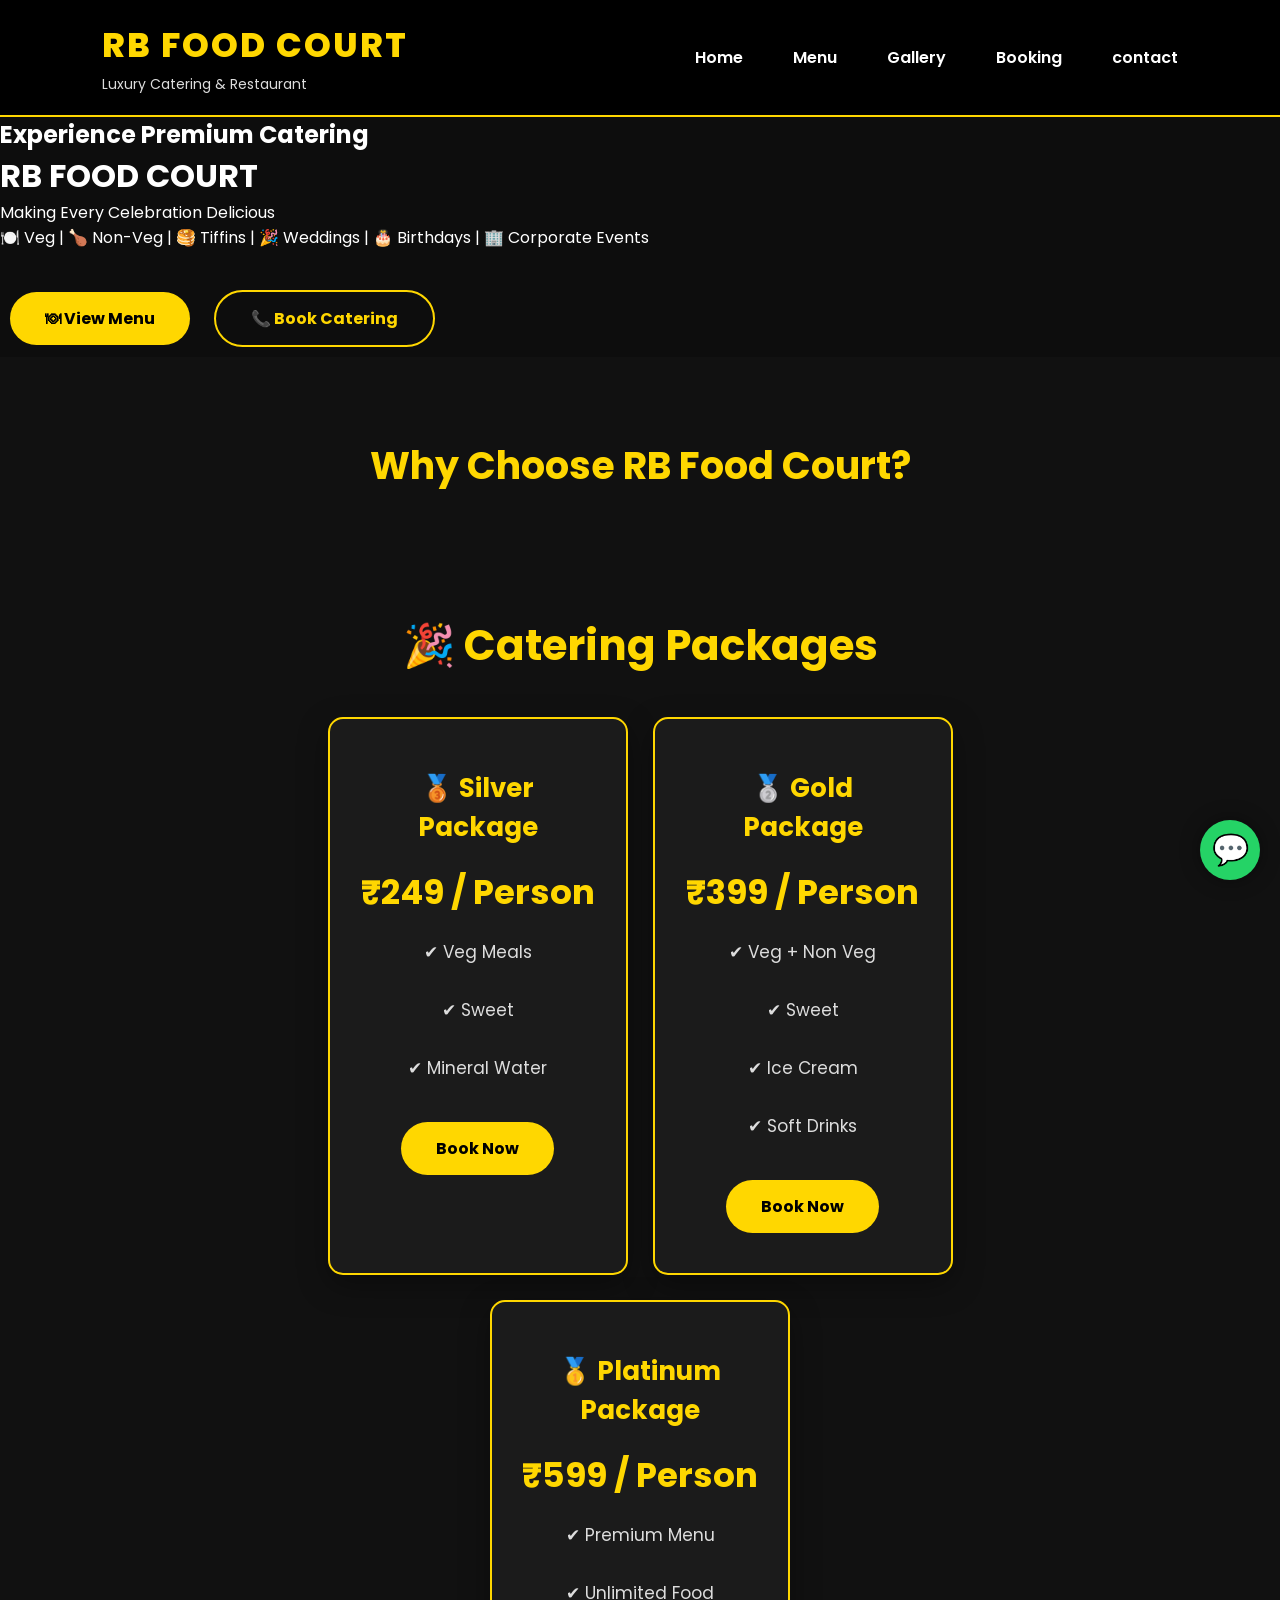
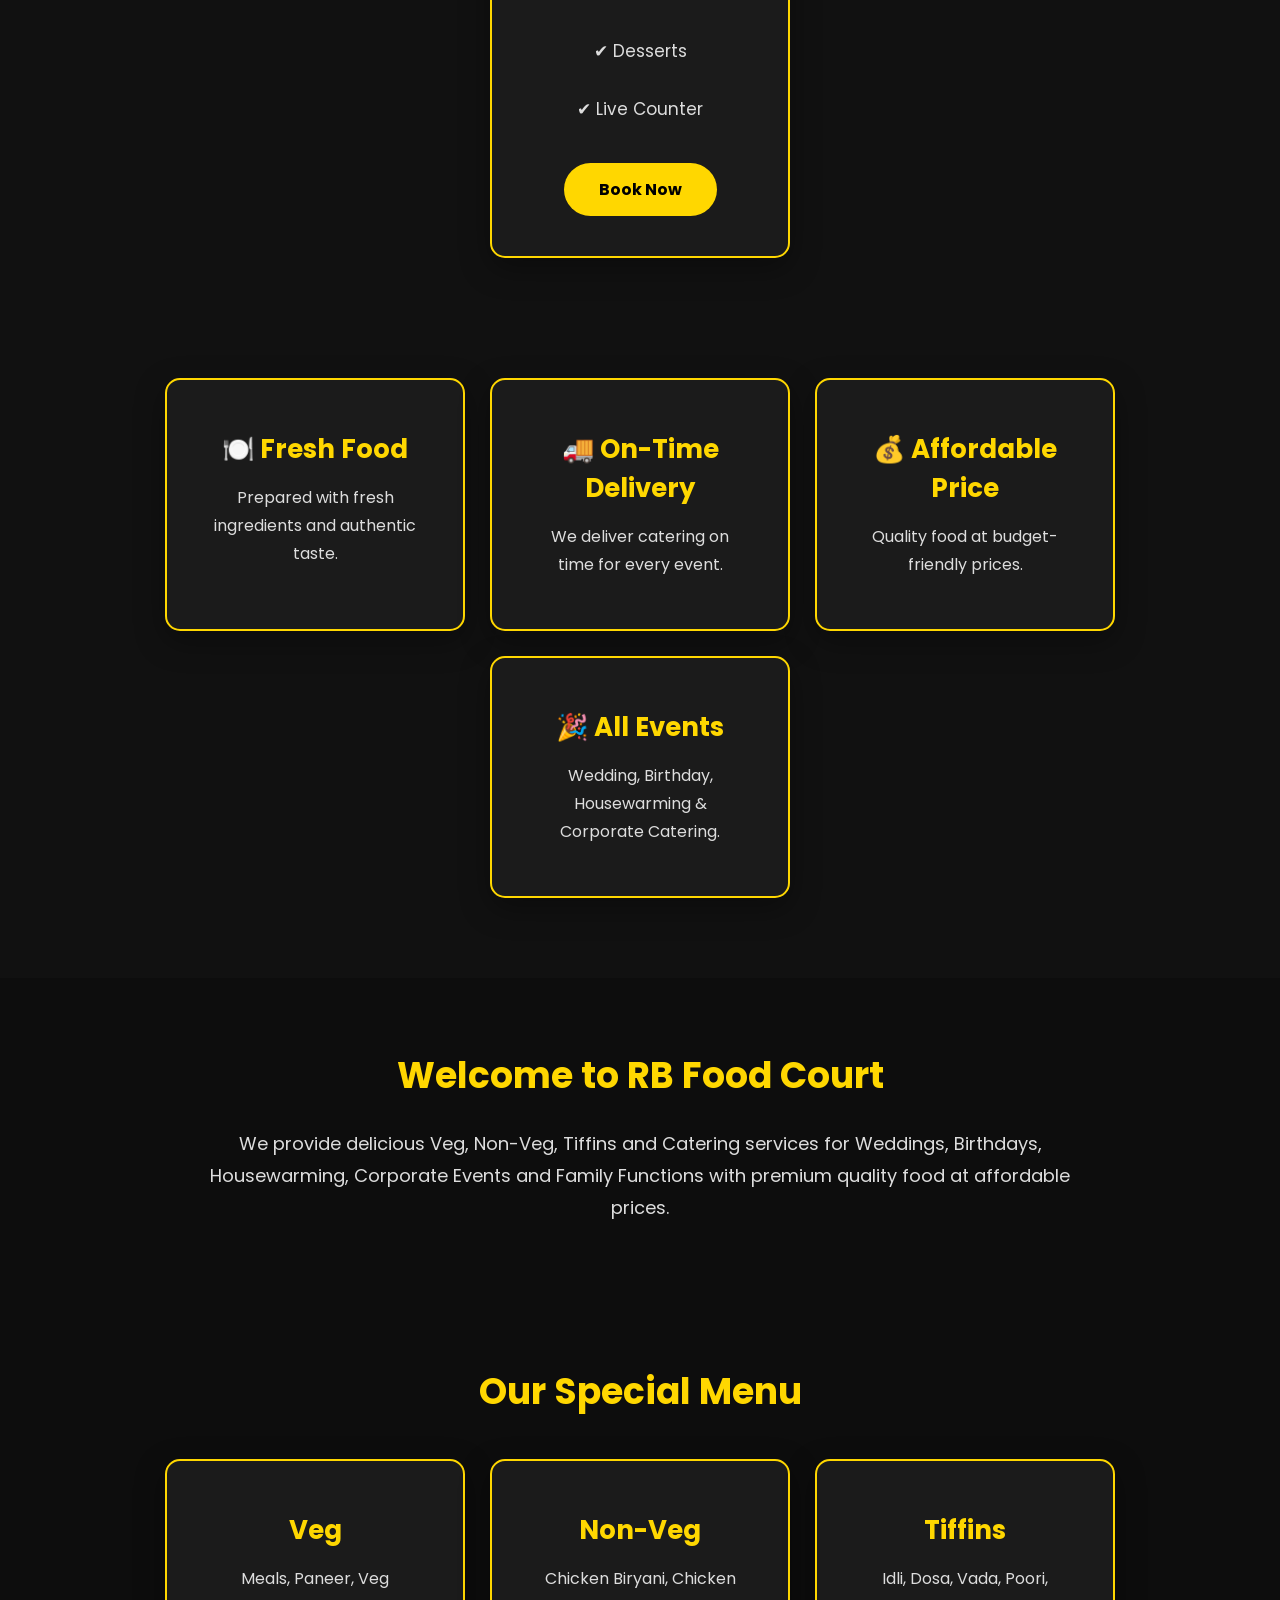
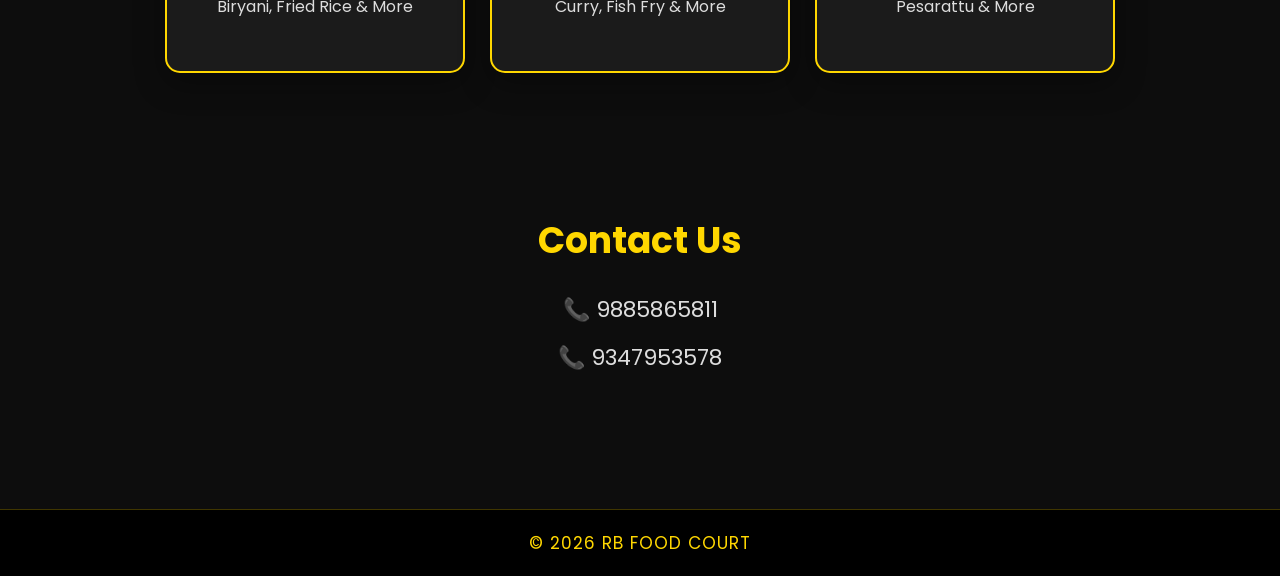
<file: index.html>
<!DOCTYPE html>
<html lang="en">
<head>
    <meta charset="UTF-8">
    <meta name="viewport" content="width=device-width, initial-scale=1.0">
    <title>RB Food Court</title>

    <link rel="stylesheet" href="style.css">

    <link href="https://fonts.googleapis.com/css2?family=Poppins:wght@300;400;600;700&display=swap" rel="stylesheet">
</head>

<body>

<header>

    <div class="logo">
        <h1>RB FOOD COURT</h1>
        <p>Luxury Catering & Restaurant</p>
    </div>
 
    <nav>

<a href="index.html">Home</a>

<a href="menu.html">Menu</a>

<a href="gallery.html">Gallery</a>

<a href="booking.html">Booking</a>

<a href="content.html">contact</a>

</nav>

</header>


<h2>Experience Premium Catering</h2>

<h1>RB FOOD COURT</h1>

<p>
Making Every Celebration Delicious
</p>

<p>
🍽️ Veg | 🍗 Non-Veg | 🥞 Tiffins | 🎉 Weddings | 🎂 Birthdays | 🏢 Corporate Events
</p>

<div class="buttons">

<a href="menu.html" class="btn1">🍽 View Menu</a>

<a href="booking.html" class="btn2">📞 Book Catering</a>

</div>

<section class="features">

<h2>Why Choose RB Food Court?</h2>


<section class="packages">

<h2>🎉 Catering Packages</h2>

<div class="cards">

<div class="card">
<h3>🥉 Silver Package</h3>
<h1>₹249 / Person</h1>

<p>✔ Veg Meals</p>
<p>✔ Sweet</p>
<p>✔ Mineral Water</p>

<a href="booking.html" class="btn1">Book Now</a>

</div>

<div class="card">

<h3>🥈 Gold Package</h3>

<h1>₹399 / Person</h1>

<p>✔ Veg + Non Veg</p>
<p>✔ Sweet</p>
<p>✔ Ice Cream</p>
<p>✔ Soft Drinks</p>

<a href="booking.html" class="btn1">Book Now</a>

</div>

<div class="card">

<h3>🥇 Platinum Package</h3>

<h1>₹599 / Person</h1>

<p>✔ Premium Menu</p>
<p>✔ Unlimited Food</p>
<p>✔ Desserts</p>
<p>✔ Live Counter</p>

<a href="booking.html" class="btn1">Book Now</a>

</div>

</section>

<div class="cards">

<div class="card">
<h3>🍽️ Fresh Food</h3>
<p>Prepared with fresh ingredients and authentic taste.</p>
</div>

<div class="card">
<h3>🚚 On-Time Delivery</h3>
<p>We deliver catering on time for every event.</p>
</div>

<div class="card">
<h3>💰 Affordable Price</h3>
<p>Quality food at budget-friendly prices.</p>
</div>

<div class="card">
<h3>🎉 All Events</h3>
<p>Wedding, Birthday, Housewarming & Corporate Catering.</p>
</div>

</div>

</section>

<section class="about">

<h2>Welcome to RB Food Court</h2>

<p>

We provide delicious Veg, Non-Veg, Tiffins and Catering services for Weddings, Birthdays, Housewarming, Corporate Events and Family Functions with premium quality food at affordable prices.

</p>

</section>


<section class="menu">

<h2>Our Special Menu</h2>

<div class="cards">

<div class="card">

<h3>Veg</h3>

<p>Meals, Paneer, Veg Biryani, Fried Rice & More</p>

</div>

<div class="card">

<h3>Non-Veg</h3>

<p>Chicken Biryani, Chicken Curry, Fish Fry & More</p>

</div>

<div class="card">

<h3>Tiffins</h3>

<p>Idli, Dosa, Vada, Poori, Pesarattu & More</p>

</div>

</div>

</section>


<section class="contact">

<h2>Contact Us</h2>

<p>📞 9885865811</p>

<p>📞 9347953578</p>

</section>


<footer>

<p>

© 2026 RB FOOD COURT

</p>

</footer>

<script src="script.js"></script>

<a href="https://wa.me/919347953578?text=Hello%20RB%20Food%20Court,%20I%20want%20to%20book%20catering." class="whatsapp">💬</a>

<button id="topBtn">↑</button>
</body>
</html>
</file>
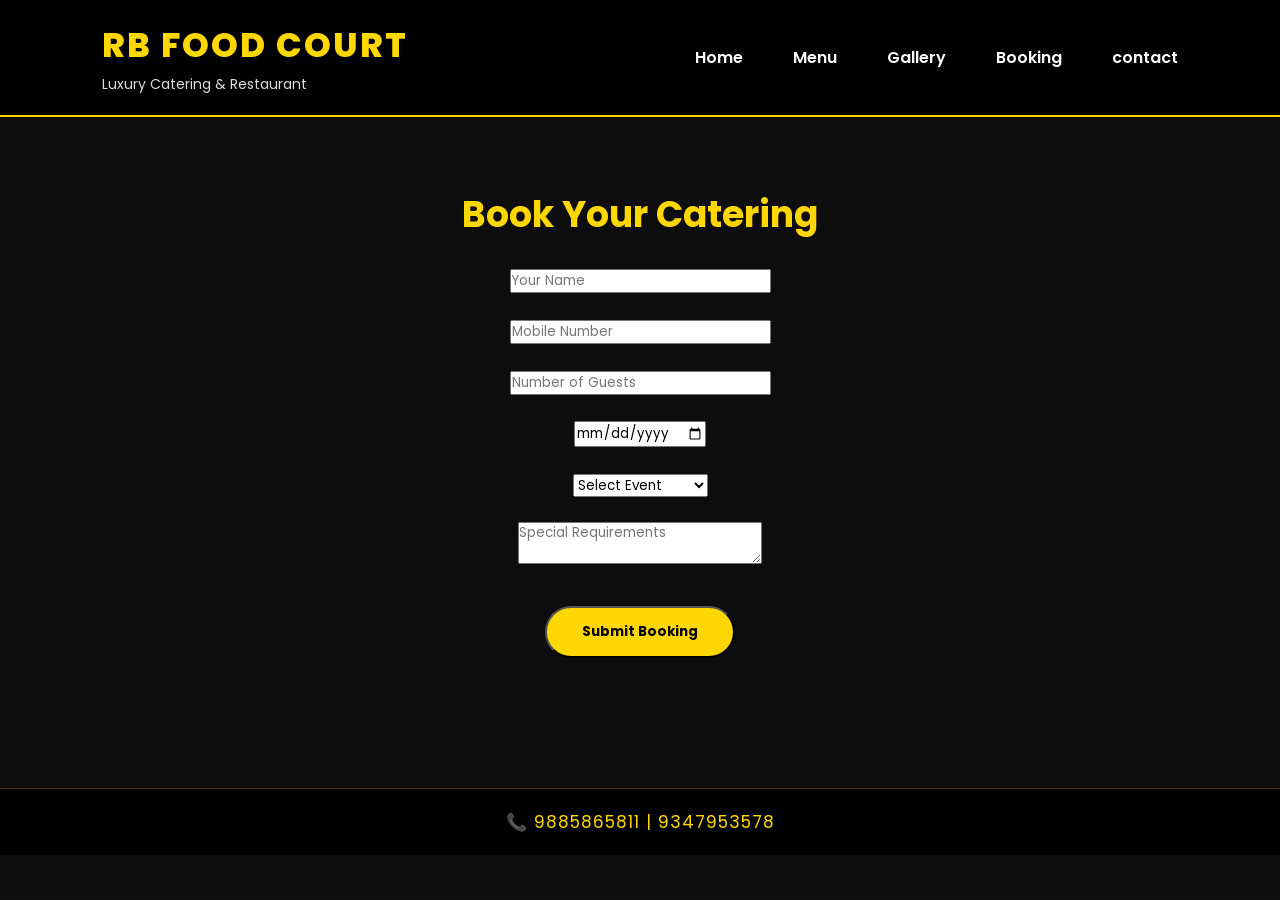
<file: booking.html>
<!DOCTYPE html>
<html lang="en">
<head>
<meta charset="UTF-8">
<meta name="viewport" content="width=device-width, initial-scale=1.0">
<title>RB Food Court - Book Catering</title>
<link rel="stylesheet" href="style.css">
</head>

<body>

<header>
<div class="logo">
<h1>RB FOOD COURT</h1>
<p>Luxury Catering & Restaurant</p>
</div>

    <nav>

<a href="index.html">Home</a>

<a href="menu.html">Menu</a>

<a href="gallery.html">Gallery</a>

<a href="booking.html">Booking</a>

<a href="content.html">contact</a>

</nav>

</header>

<section class="contact">

<h2>Book Your Catering</h2>

<form>

<input type="text" placeholder="Your Name" required><br><br>

<input type="tel" placeholder="Mobile Number" required><br><br>

<input type="number" placeholder="Number of Guests" required><br><br>

<input type="date" required><br><br>

<select required>
<option>Select Event</option>
<option>Wedding</option>
<option>Birthday</option>
<option>House Warming</option>
<option>Corporate Event</option>
<option>Other</option>
</select>

<br><br>

<textarea placeholder="Special Requirements"></textarea>

<br><br>

<button class="btn1">Submit Booking</button>

</form>

</section>

<footer>

<p>📞 9885865811 | 9347953578</p>

</footer>

</body>
</html>
</file>
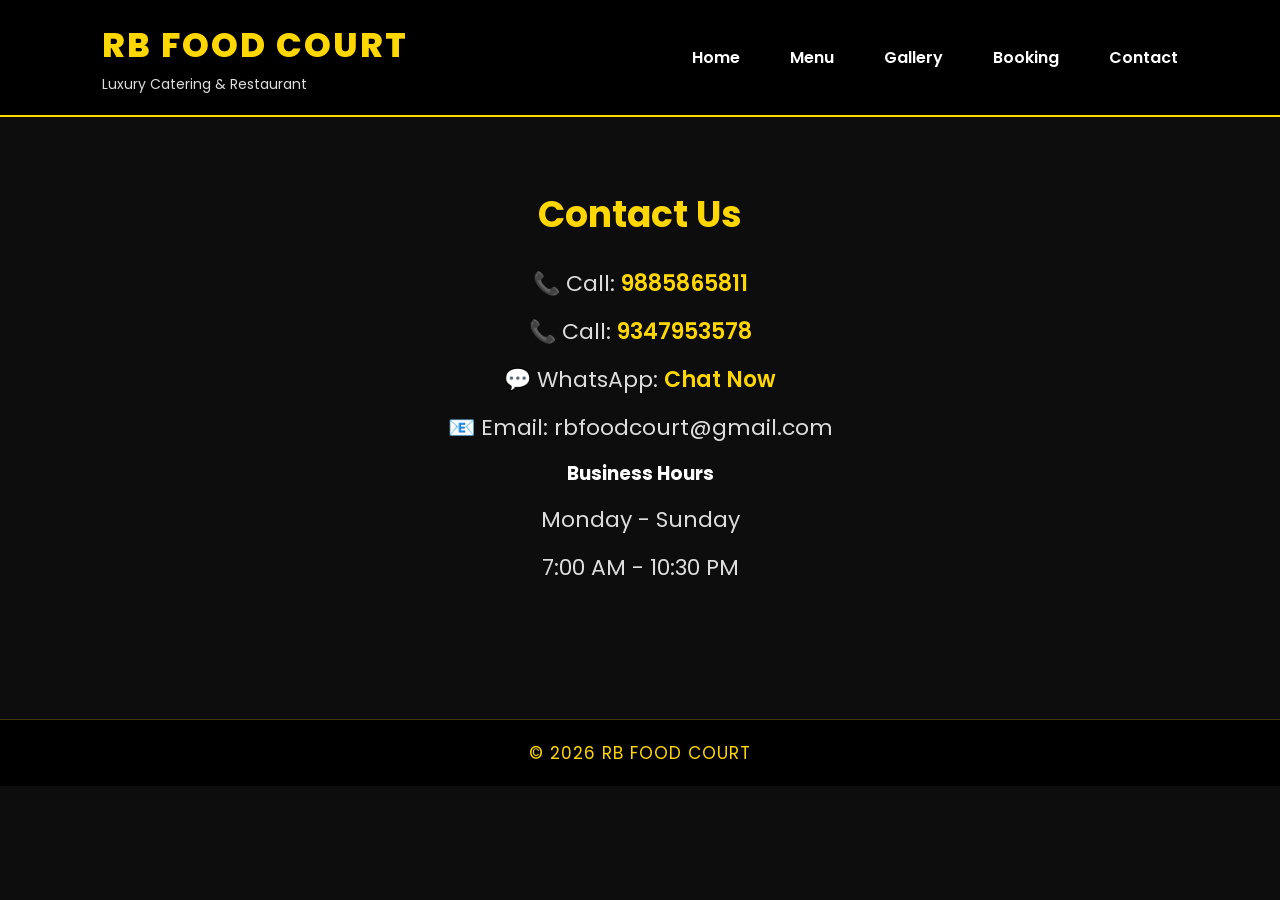
<file: contact.html>
<!DOCTYPE html>
<html lang="en">
<head>
<meta charset="UTF-8">
<meta name="viewport" content="width=device-width, initial-scale=1.0">
<title>RB Food Court | Contact</title>

<link rel="stylesheet" href="style.css">

</head>

<body>

<header>

<div class="logo">
<h1>RB FOOD COURT</h1>
<p>Luxury Catering & Restaurant</p>
</div>

<nav>
<a href="index.html">Home</a>
<a href="menu.html">Menu</a>
<a href="gallery.html">Gallery</a>
<a href="booking.html">Booking</a>
<a href="contact.html">Contact</a>
</nav>

</header>

<section class="contact">

<h2>Contact Us</h2>

<p>📞 Call: <a href="tel:9885865811">9885865811</a></p>

<p>📞 Call: <a href="tel:9347953578">9347953578</a></p>

<p>💬 WhatsApp:
<a href="https://wa.me/919885865811">Chat Now</a>
</p>

<p>📧 Email: rbfoodcourt@gmail.com</p>

<h3>Business Hours</h3>

<p>Monday - Sunday</p>
<p>7:00 AM - 10:30 PM</p>

</section>

<footer>

<p>© 2026 RB FOOD COURT</p>

</footer>

</body>
</html>
</file>
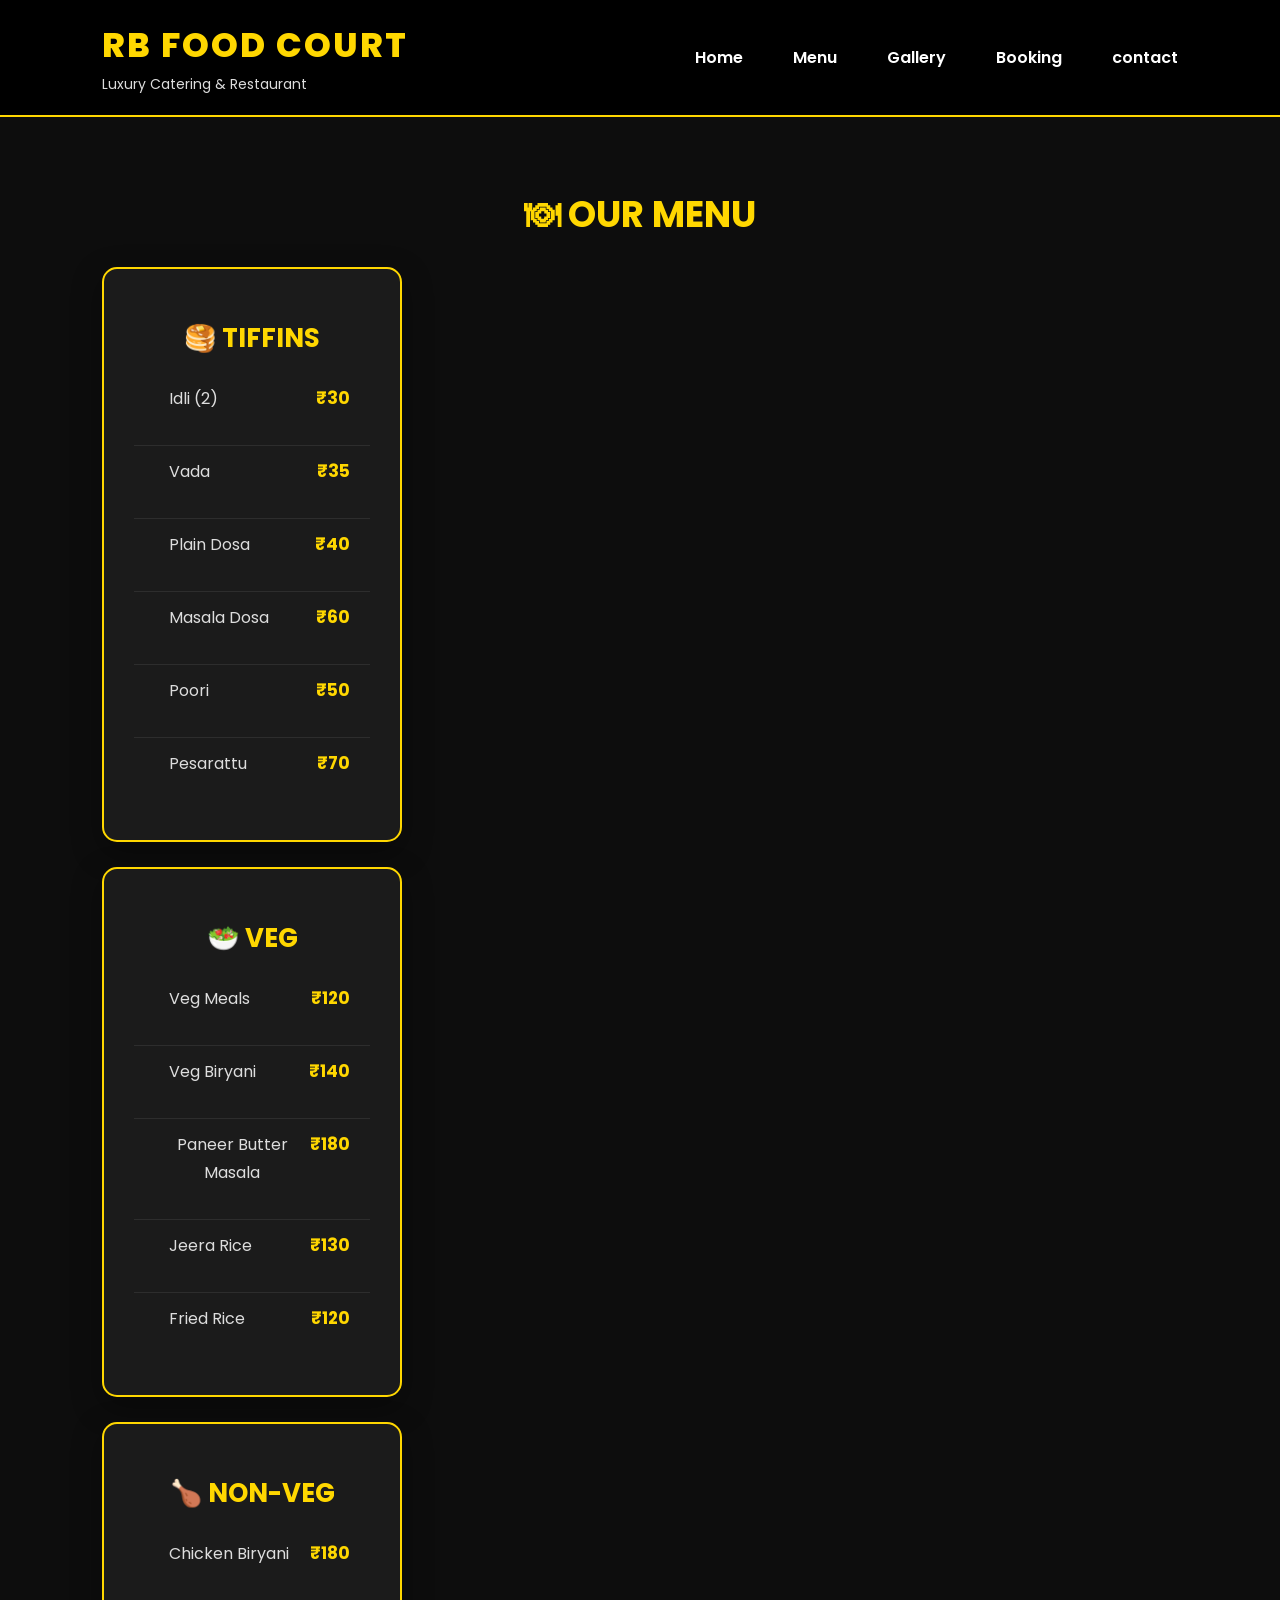
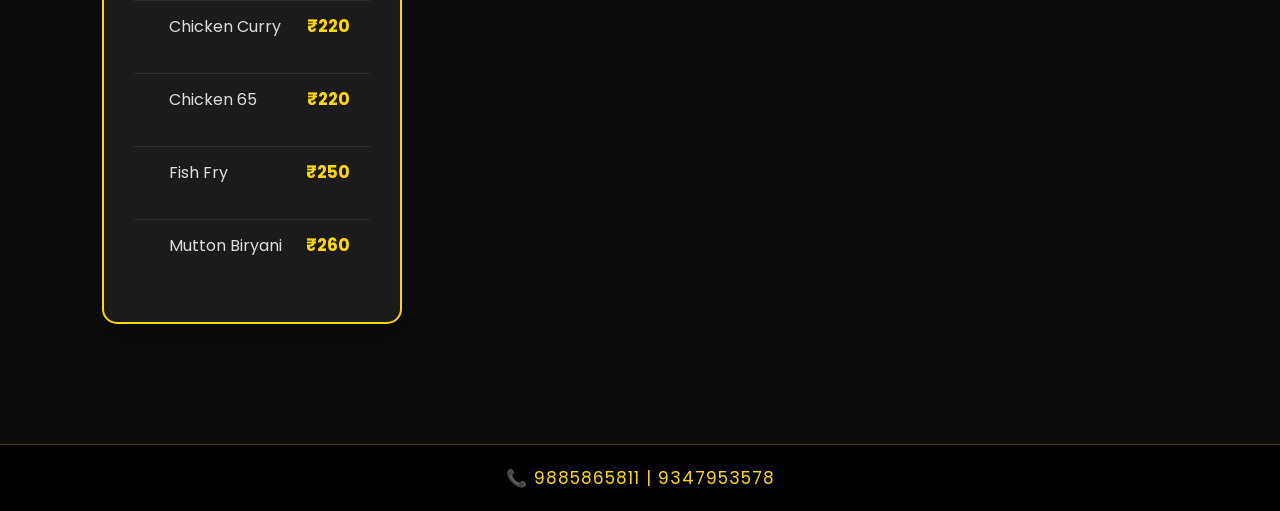
<file: Menu.html>
<!DOCTYPE html>
<html lang="en">
<head>
<meta charset="UTF-8">
<meta name="viewport" content="width=device-width, initial-scale=1.0">
<title>RB Food Court | Menu</title>

<link rel="stylesheet" href="style.css">

</head>

<body>

<header>

<div class="logo">
<h1>RB FOOD COURT</h1>
<p>Luxury Catering & Restaurant</p>
</div>

    <nav>

<a href="index.html">Home</a>

<a href="menu.html">Menu</a>

<a href="gallery.html">Gallery</a>

<a href="booking.html">Booking</a>

<a href="content.html">contact</a>

</nav>

</header>

<section class="menu">

<h2>🍽 OUR MENU</h2>

<div class="card">

<h3>🥞 TIFFINS</h3>

<div class="price"><p>Idli (2)</p><span>₹30</span></div>
<div class="price"><p>Vada</p><span>₹35</span></div>
<div class="price"><p>Plain Dosa</p><span>₹40</span></div>
<div class="price"><p>Masala Dosa</p><span>₹60</span></div>
<div class="price"><p>Poori</p><span>₹50</span></div>
<div class="price"><p>Pesarattu</p><span>₹70</span></div>

</div>

<br>

<div class="card">

<h3>🥗 VEG</h3>

<div class="price"><p>Veg Meals</p><span>₹120</span></div>
<div class="price"><p>Veg Biryani</p><span>₹140</span></div>
<div class="price"><p>Paneer Butter Masala</p><span>₹180</span></div>
<div class="price"><p>Jeera Rice</p><span>₹130</span></div>
<div class="price"><p>Fried Rice</p><span>₹120</span></div>

</div>

<br>

<div class="card">

<h3>🍗 NON-VEG</h3>

<div class="price"><p>Chicken Biryani</p><span>₹180</span></div>
<div class="price"><p>Chicken Curry</p><span>₹220</span></div>
<div class="price"><p>Chicken 65</p><span>₹220</span></div>
<div class="price"><p>Fish Fry</p><span>₹250</span></div>
<div class="price"><p>Mutton Biryani</p><span>₹260</span></div>

</div>

</section>

<footer>

<p>

📞 9885865811 | 9347953578

</p>

</footer>

</body>

</html>
</file>
<file: style.css>
/* ===========================
   RB FOOD COURT
   Luxury Black & Gold Theme
=========================== */

@import url('https://fonts.googleapis.com/css2?family=Poppins:wght@300;400;500;600;700;800&display=swap');

*{
margin:0;
padding:0;
box-sizing:border-box;
font-family:'Poppins',sans-serif;
scroll-behavior:smooth;
}

body{
background:#0b0b0b;
color:#fff;
overflow-x:hidden;
}

a{
text-decoration:none;
color:white;
transition:.3s;
}

header{
position:sticky;
top:0;
z-index:999;
display:flex;
justify-content:space-between;
align-items:center;
padding:18px 8%;
background:rgba(0,0,0,.85);
backdrop-filter:blur(12px);
border-bottom:1px solid rgba(255,215,0,.35);
}

.logo h1{
font-size:34px;
font-weight:800;
color:#FFD700;
letter-spacing:2px;
}

.logo p{
font-size:13px;
color:#ddd;
margin-top:3px;
}

nav{
display:flex;
gap:25px;
}

nav a{
font-size:16px;
font-weight:600;
position:relative;
}

nav a:hover{
color:#FFD700;
}

nav a::after{
content:"";
position:absolute;
left:0;
bottom:-5px;
width:0%;
height:2px;
background:#FFD700;
transition:.3s;
}

nav a:hover::after{
width:100%;
}

.hero{
height:90vh;
display:flex;
justify-content:center;
align-items:center;
text-align:center;
background:
linear-gradient(rgba(0,0,0,.65),rgba(0,0,0,.75)),
url("https://images.unsplash.com/photo-1555396273-367ea4eb4db5?w=1600");
background-size:cover;
background-position:center;
}

.overlay{
padding:20px;
}

.overlay h2{
font-size:60px;
font-weight:800;
color:#FFD700;
text-shadow:0 0 20px rgba(255,215,0,.35);
}

.overlay p{
margin-top:18px;
font-size:22px;
color:#eee;
}

.buttons{
margin-top:40px;
}

.btn1,
.btn2{

display:inline-block;
padding:15px 38px;
margin:10px;
border-radius:50px;
font-weight:700;
transition:.35s;
}

.btn1{
background:#FFD700;
color:#111;
}

.btn1:hover{
transform:translateY(-4px);
box-shadow:0 0 20px gold;
}

.btn2{
border:2px solid #FFD700;
color:#FFD700;
}

.btn2:hover{
background:#FFD700;
color:#111;
}
/* ===========================
   SECTION TITLES
=========================== */

.about,
.menu,
.contact{
padding:80px 8%;
text-align:center;
}

.about h2,
.menu h2,
.contact h2{
font-size:42px;
color:#FFD700;
margin-bottom:20px;
}

.about p{
max-width:900px;
margin:auto;
font-size:18px;
line-height:32px;
color:#ddd;
}

/* ===========================
   MENU CARDS
=========================== */

.cards{

display:grid;

grid-template-columns:repeat(auto-fit,minmax(280px,1fr));

gap:30px;

margin-top:40px;

}

.card{

background:#151515;

border:1px solid rgba(255,215,0,.35);

border-radius:20px;

overflow:hidden;

transition:.4s;

box-shadow:0 10px 30px rgba(0,0,0,.35);

}

.card:hover{

transform:translateY(-12px);

box-shadow:0 0 25px rgba(255,215,0,.4);

border-color:#FFD700;

}

.card img{

width:100%;

height:220px;

object-fit:cover;

display:block;

transition:.4s;

}

.card:hover img{

transform:scale(1.08);

}

.card h3{

font-size:26px;

color:#FFD700;

margin:20px 15px 10px;

}

.card p{

padding:0 15px 20px;

color:#ddd;

line-height:28px;

font-size:16px;

}

/* ===========================
   PRICE LIST
=========================== */

.price{

display:flex;

justify-content:space-between;

padding:12px 20px;

border-bottom:1px solid rgba(255,255,255,.08);

font-size:17px;

}

.price:last-child{

border-bottom:none;

}

.price span{

color:#FFD700;

font-weight:700;

}

/* ===========================
   GALLERY
=========================== */

.gallery{

padding:80px 8%;

text-align:center;

}

.gallery-grid{

display:grid;

grid-template-columns:repeat(auto-fit,minmax(260px,1fr));

gap:25px;

margin-top:40px;

}

.gallery-grid img{

width:100%;

height:240px;

object-fit:cover;

border-radius:18px;

border:2px solid rgba(255,215,0,.25);

transition:.4s;

}

.gallery-grid img:hover{

transform:scale(1.05);

border-color:#FFD700;

box-shadow:0 0 20px rgba(255,215,0,.35);

}
/* ===========================
   CONTACT SECTION
=========================== */

.contact p{
font-size:20px;
margin:15px 0;
color:#ddd;
}

.contact a{
color:#FFD700;
font-weight:600;
}

.contact a:hover{
text-decoration:underline;
}

/* ===========================
   FOOTER
=========================== */

footer{
background:#000;
padding:30px;
text-align:center;
border-top:1px solid rgba(255,215,0,.25);
margin-top:50px;
}

footer p{
color:#FFD700;
font-size:17px;
letter-spacing:1px;
}

/* ===========================
   ANIMATIONS
=========================== */

.card{
animation:fadeUp .8s ease;
}

@keyframes fadeUp{

from{

opacity:0;

transform:translateY(40px);

}

to{

opacity:1;

transform:translateY(0);

}

}

/* ===========================
   WHATSAPP BUTTON
=========================== */

.whatsapp{

position:fixed;

right:20px;

bottom:20px;

width:60px;

height:60px;

background:#25D366;

border-radius:50%;

display:flex;

justify-content:center;

align-items:center;

font-size:30px;

text-decoration:none;

color:white;

box-shadow:0 0 20px rgba(0,0,0,.4);

transition:.3s;

z-index:999;

}

.whatsapp:hover{

transform:scale(1.1);

}

/* ===========================
   SCROLL TO TOP
=========================== */

#topBtn{

position:fixed;

left:20px;

bottom:20px;

background:#FFD700;

color:#000;

border:none;

width:55px;

height:55px;

border-radius:50%;

font-size:22px;

cursor:pointer;

display:none;

z-index:999;

}

/* ===========================
   MOBILE
=========================== */

@media(max-width:768px){

header{

flex-direction:column;

padding:15px;

}

.logo h1{

font-size:28px;

}

nav{

flex-wrap:wrap;

justify-content:center;

gap:15px;

margin-top:15px;

}

.hero{

height:75vh;

}

.overlay h2{

font-size:36px;

}

.overlay p{

font-size:18px;

}

.btn1,
.btn2{

display:block;

margin:12px auto;

width:220px;

}

.about h2,
.menu h2,
.contact h2{

font-size:30px;

}

.cards{

grid-template-columns:1fr;

}

.card img{

height:200px;

}

footer{

padding:20px;

}

}
*{
    margin:0;
    padding:0;
    box-sizing:border-box;
    font-family:'Poppins',sans-serif;
}

body{
    background:#0d0d0d;
    color:white;
}

header{
    display:flex;
    justify-content:space-between;
    align-items:center;
    padding:20px 8%;
    background:#000;
    border-bottom:2px solid gold;
    position:sticky;
    top:0;
}

.logo h1{
    color:gold;
    font-size:34px;
}

.logo p{
    color:#ddd;
    font-size:14px;
}

nav a{
    color:white;
    text-decoration:none;
    margin-left:25px;
    font-weight:600;
    transition:.3s;
}

nav a:hover{
    color:gold;
}

.hero{
    height:90vh;
    background:linear-gradient(rgba(0,0,0,.7),rgba(0,0,0,.7)),
    url("https://images.unsplash.com/photo-1517248135467-4c7edcad34c4?w=1200");
    background-size:cover;
    background-position:center;
    display:flex;
    justify-content:center;
    align-items:center;
    text-align:center;
}

.overlay h2{
    font-size:50px;
    color:gold;
}

.overlay p{
font-size:20px;
line-height:35px;
color:#ddd;
margin-top:10px;
}

.buttons{
    margin-top:30px;
}

.btn1,.btn2{
    display:inline-block;
    padding:14px 35px;
    text-decoration:none;
    border-radius:40px;
    margin:10px;
    font-weight:bold;
}

.btn1{
    background:gold;
    color:black;
}

.btn2{
    border:2px solid gold;
    color:gold;
}

.about,
.menu,
.contact{
    padding:70px 8%;
    text-align:center;
}

.about h2,
.menu h2,
.contact h2{
    color:gold;
    margin-bottom:25px;
    font-size:36px;
}

.cards{
    display:flex;
    justify-content:center;
    flex-wrap:wrap;
    gap:25px;
}

.card{
    width:300px;
    background:#1b1b1b;
    border:2px solid gold;
    border-radius:15px;
    padding:30px;
    transition:.4s;
}

.card:hover{
    transform:translateY(-10px);
    box-shadow:0 0 20px gold;
}

.card h3{
    color:gold;
    margin-bottom:15px;
}

.contact p{
    font-size:22px;
    margin:15px;
}

footer{
    background:black;
    text-align:center;
    padding:20px;
    color:gold;
}

@media(max-width:768px){

header{
    flex-direction:column;
}

nav{
    margin-top:20px;
}

nav a{
    display:block;
    margin:10px 0;
}

.overlay h1{
font-size:70px;
color:white;
font-weight:800;
margin-bottom:15px;
text-shadow:0 0 20px rgba(255,215,0,.5);
}

.overlay h2{
font-size:26px;
color:#FFD700;
letter-spacing:2px;
margin-bottom:10px;
text-transform:uppercase;
}

.cards{
    flex-direction:column;
    align-items:center;
}

}
.features{
padding:80px 8%;
text-align:center;
background:#111;
}

.features h2{
color:#FFD700;
font-size:38px;
margin-bottom:40px;
}
.packages{
padding:80px 8%;
text-align:center;
background:#111;
}

.packages h2{
font-size:42px;
color:#FFD700;
margin-bottom:40px;
}

.packages .card h1{
color:#FFD700;
margin:20px 0;
font-size:34px;
}

.packages p{
margin:10px;
font-size:17px;
}
</file>
